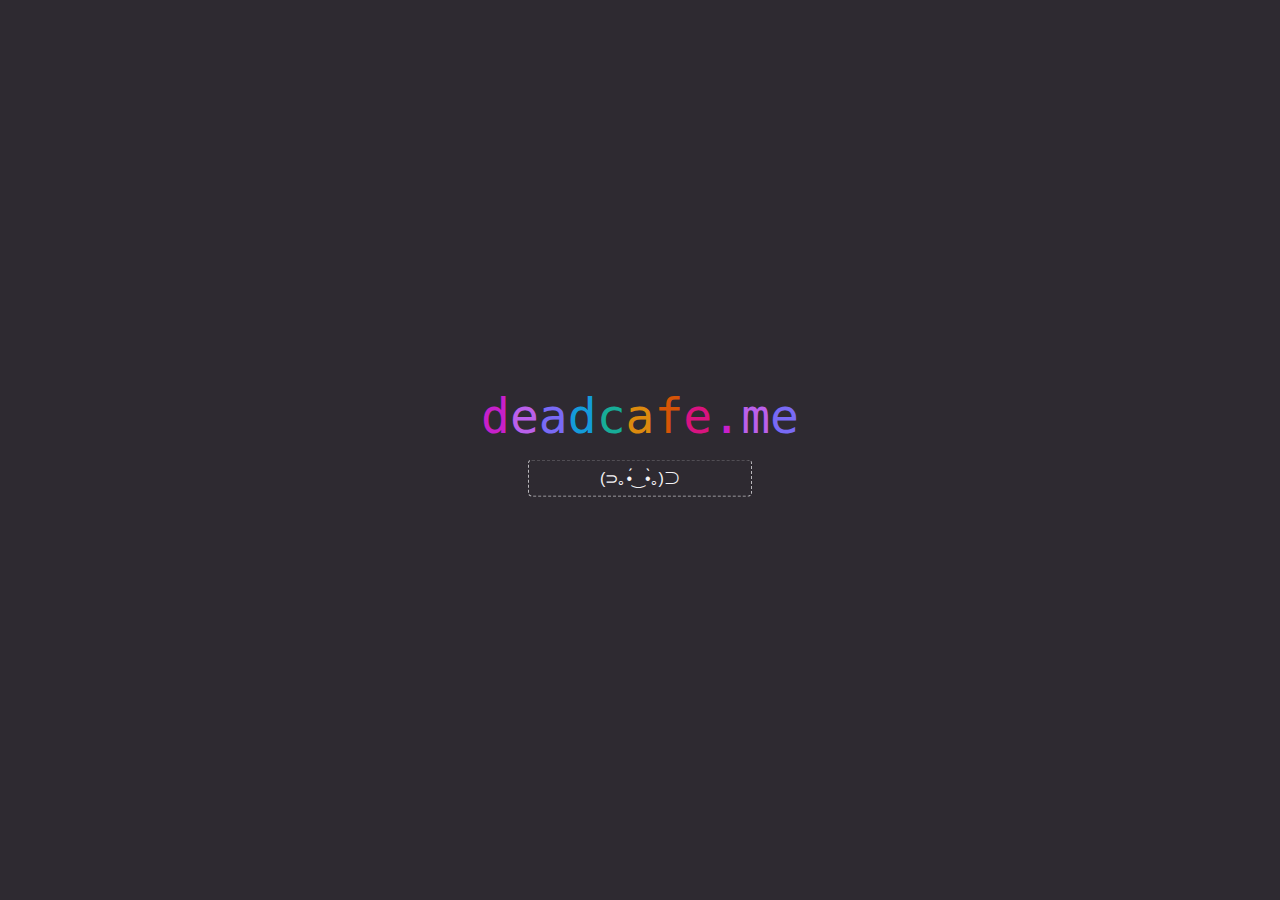
<file: index.html>
<!DOCTYPE html>
<html>
<head>
	<meta name="generator" content="Hugo 0.59.1" />
  <meta charset="UTF-8">
  <meta name="viewport" content="width=device-width, initial-scale=1.0">
  <title>deadcafe.me</title>
  <link rel="stylesheet" href="/css/deadcafe.css">
  <link rel="stylesheet" href="/css/entrance.css">
</head>
<body><div id="deadcafe-widget"><div class="deadcafe-letter">d</div><div class="deadcafe-letter">e</div><div class="deadcafe-letter">a</div><div class="deadcafe-letter">d</div><div class="deadcafe-letter">c</div><div class="deadcafe-letter">a</div><div class="deadcafe-letter">f</div><div class="deadcafe-letter">e</div><div class="deadcafe-letter">.</div><div class="deadcafe-letter">m</div><div class="deadcafe-letter">e</div><div id="deadcafe-description">(⊃｡•́_•̀｡)⊃</div>
  </div>

  <script src="js/deadcafe-widget.js"></script>
</body>
</html>
</file>
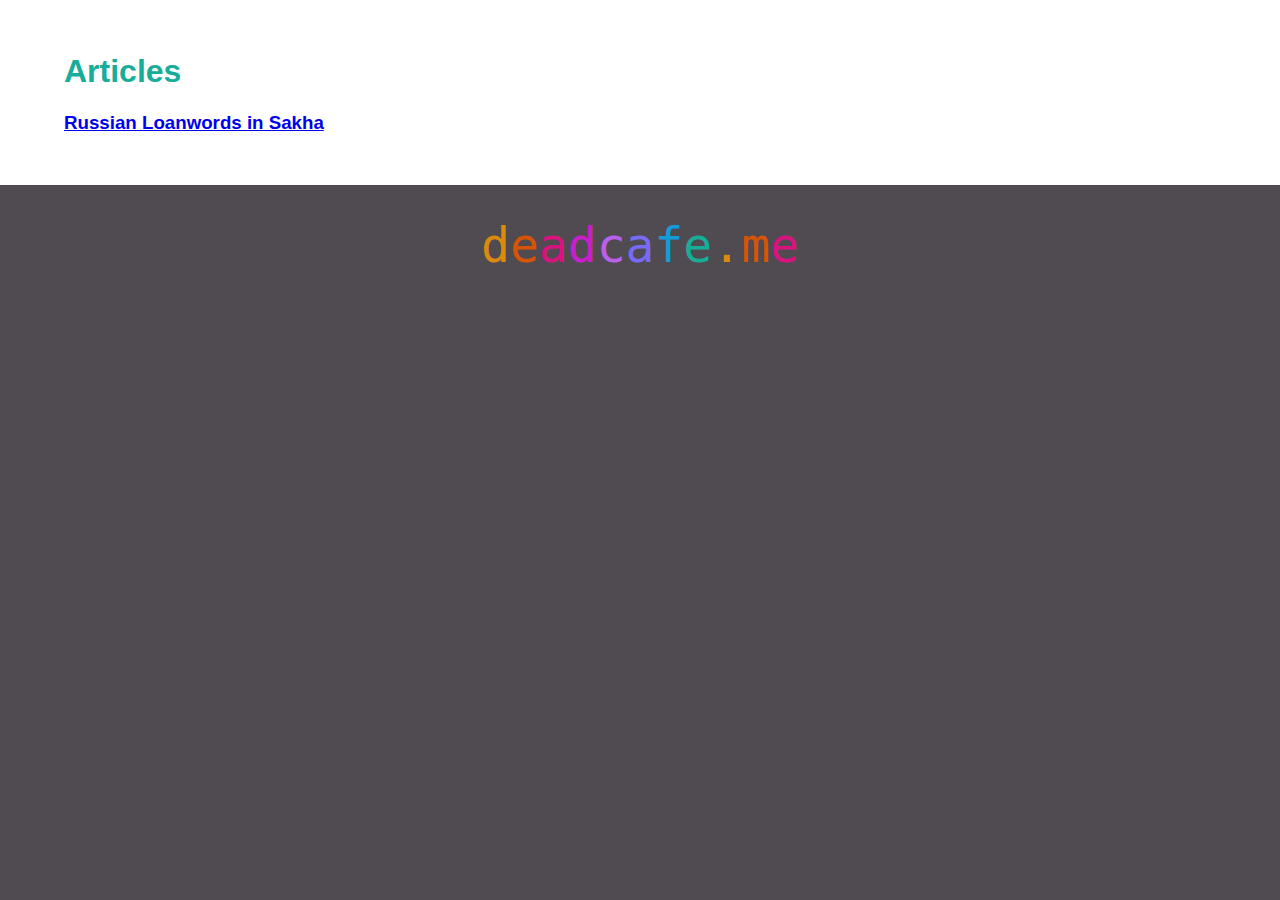
<file: articles/index.html>
<!DOCTYPE html>
<html lang="en">
<head>
  <meta charset="UTF-8">
  <meta name="viewport" content="width=device-width, initial-scale=1.0">
  <title>Articles</title>
  <link rel="stylesheet" href="/css/deadcafe.css">
  <link rel="stylesheet" href="/css/article.css">
  <link rel="stylesheet" href="/css/paginator.css">
</head>
<body>
  <div class="content">
    <h1>Articles</h1><h3><a href="/articles/russian-loanwords-in-sakha/">Russian Loanwords in Sakha</a></h3><div class="paginator"><div class="clear"></div>
    </div>
  </div>
  <div class="footer">
  

  <div id="deadcafe-widget"><div class="deadcafe-letter" id="deadcafe-letter-1">d</div><div class="deadcafe-letter" id="deadcafe-letter-2">e</div><div class="deadcafe-letter" id="deadcafe-letter-3">a</div><div class="deadcafe-letter" id="deadcafe-letter-4">d</div><div class="deadcafe-letter" id="deadcafe-letter-5">c</div><div class="deadcafe-letter" id="deadcafe-letter-6">a</div><div class="deadcafe-letter" id="deadcafe-letter-7">f</div><div class="deadcafe-letter" id="deadcafe-letter-8">e</div><div class="deadcafe-letter" id="deadcafe-letter-9">.</div><div class="deadcafe-letter" id="deadcafe-letter-10">m</div><div class="deadcafe-letter" id="deadcafe-letter-11">e</div></div>
</div>
<script src="/js/deadcafe-widget.js"></script>
</body>
</html>
</file>
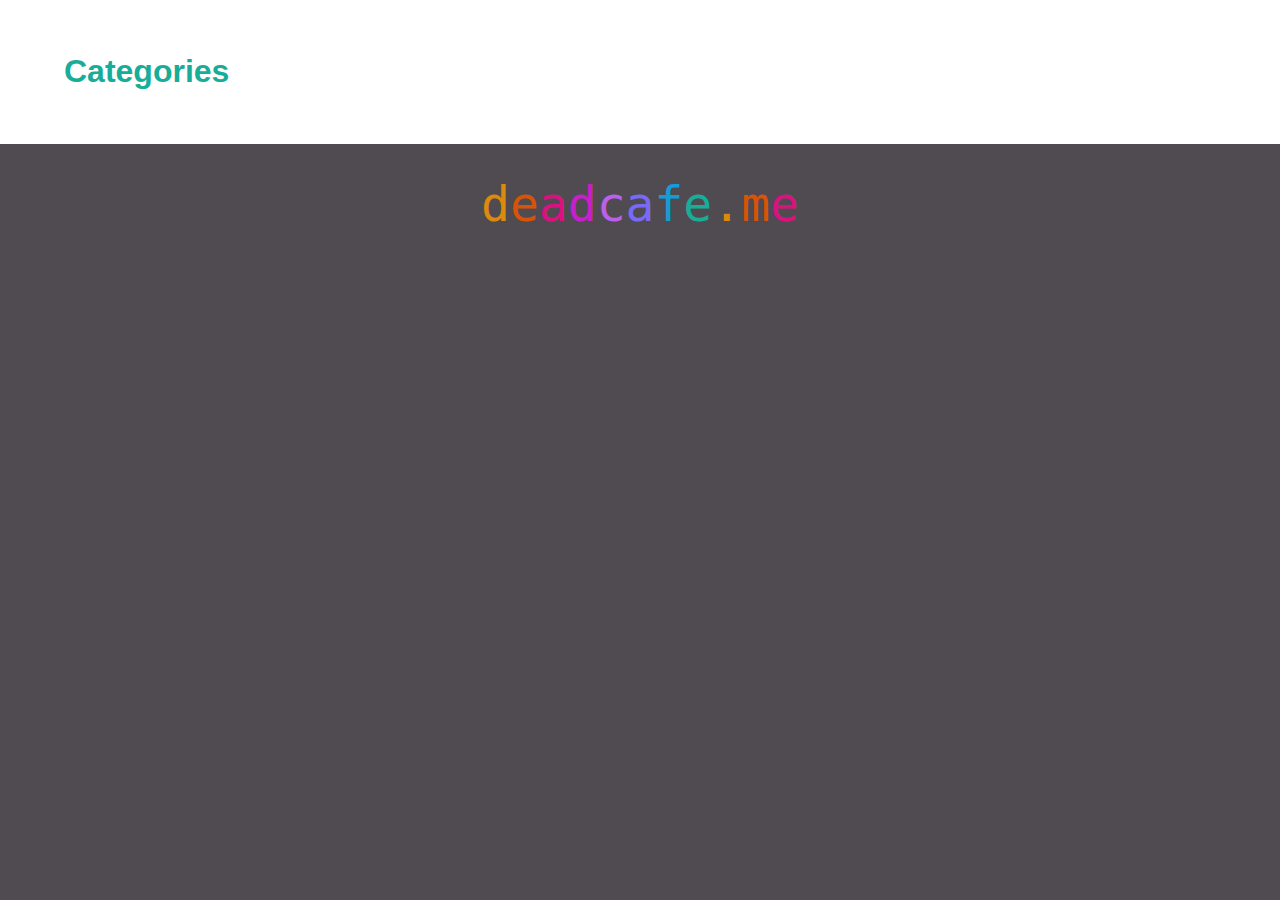
<file: categories/index.html>
<!DOCTYPE html>
<html lang="en">
<head>
  <meta charset="UTF-8">
  <meta name="viewport" content="width=device-width, initial-scale=1.0">
  <title>Categories</title>
  <link rel="stylesheet" href="/css/deadcafe.css">
  <link rel="stylesheet" href="/css/article.css">
  <link rel="stylesheet" href="/css/paginator.css">
</head>
<body>
  <div class="content">
    <h1>Categories</h1><div class="paginator"><div class="clear"></div>
    </div>
  </div>
  <div class="footer">
  

  <div id="deadcafe-widget"><div class="deadcafe-letter" id="deadcafe-letter-1">d</div><div class="deadcafe-letter" id="deadcafe-letter-2">e</div><div class="deadcafe-letter" id="deadcafe-letter-3">a</div><div class="deadcafe-letter" id="deadcafe-letter-4">d</div><div class="deadcafe-letter" id="deadcafe-letter-5">c</div><div class="deadcafe-letter" id="deadcafe-letter-6">a</div><div class="deadcafe-letter" id="deadcafe-letter-7">f</div><div class="deadcafe-letter" id="deadcafe-letter-8">e</div><div class="deadcafe-letter" id="deadcafe-letter-9">.</div><div class="deadcafe-letter" id="deadcafe-letter-10">m</div><div class="deadcafe-letter" id="deadcafe-letter-11">e</div></div>
</div>
<script src="/js/deadcafe-widget.js"></script>
</body>
</html>
</file>
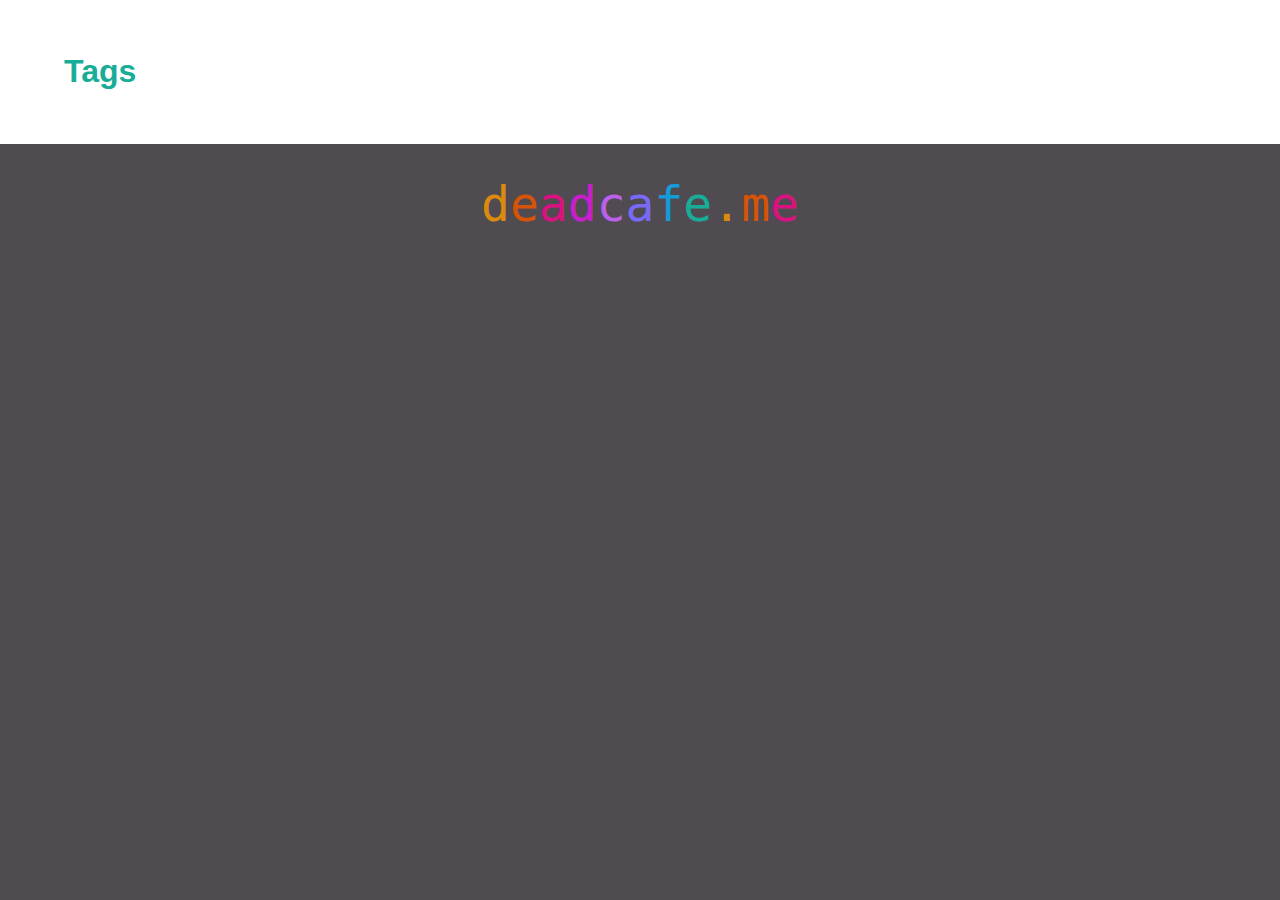
<file: tags/index.html>
<!DOCTYPE html>
<html lang="en">
<head>
  <meta charset="UTF-8">
  <meta name="viewport" content="width=device-width, initial-scale=1.0">
  <title>Tags</title>
  <link rel="stylesheet" href="/css/deadcafe.css">
  <link rel="stylesheet" href="/css/article.css">
  <link rel="stylesheet" href="/css/paginator.css">
</head>
<body>
  <div class="content">
    <h1>Tags</h1><div class="paginator"><div class="clear"></div>
    </div>
  </div>
  <div class="footer">
  

  <div id="deadcafe-widget"><div class="deadcafe-letter" id="deadcafe-letter-1">d</div><div class="deadcafe-letter" id="deadcafe-letter-2">e</div><div class="deadcafe-letter" id="deadcafe-letter-3">a</div><div class="deadcafe-letter" id="deadcafe-letter-4">d</div><div class="deadcafe-letter" id="deadcafe-letter-5">c</div><div class="deadcafe-letter" id="deadcafe-letter-6">a</div><div class="deadcafe-letter" id="deadcafe-letter-7">f</div><div class="deadcafe-letter" id="deadcafe-letter-8">e</div><div class="deadcafe-letter" id="deadcafe-letter-9">.</div><div class="deadcafe-letter" id="deadcafe-letter-10">m</div><div class="deadcafe-letter" id="deadcafe-letter-11">e</div></div>
</div>
<script src="/js/deadcafe-widget.js"></script>
</body>
</html>
</file>
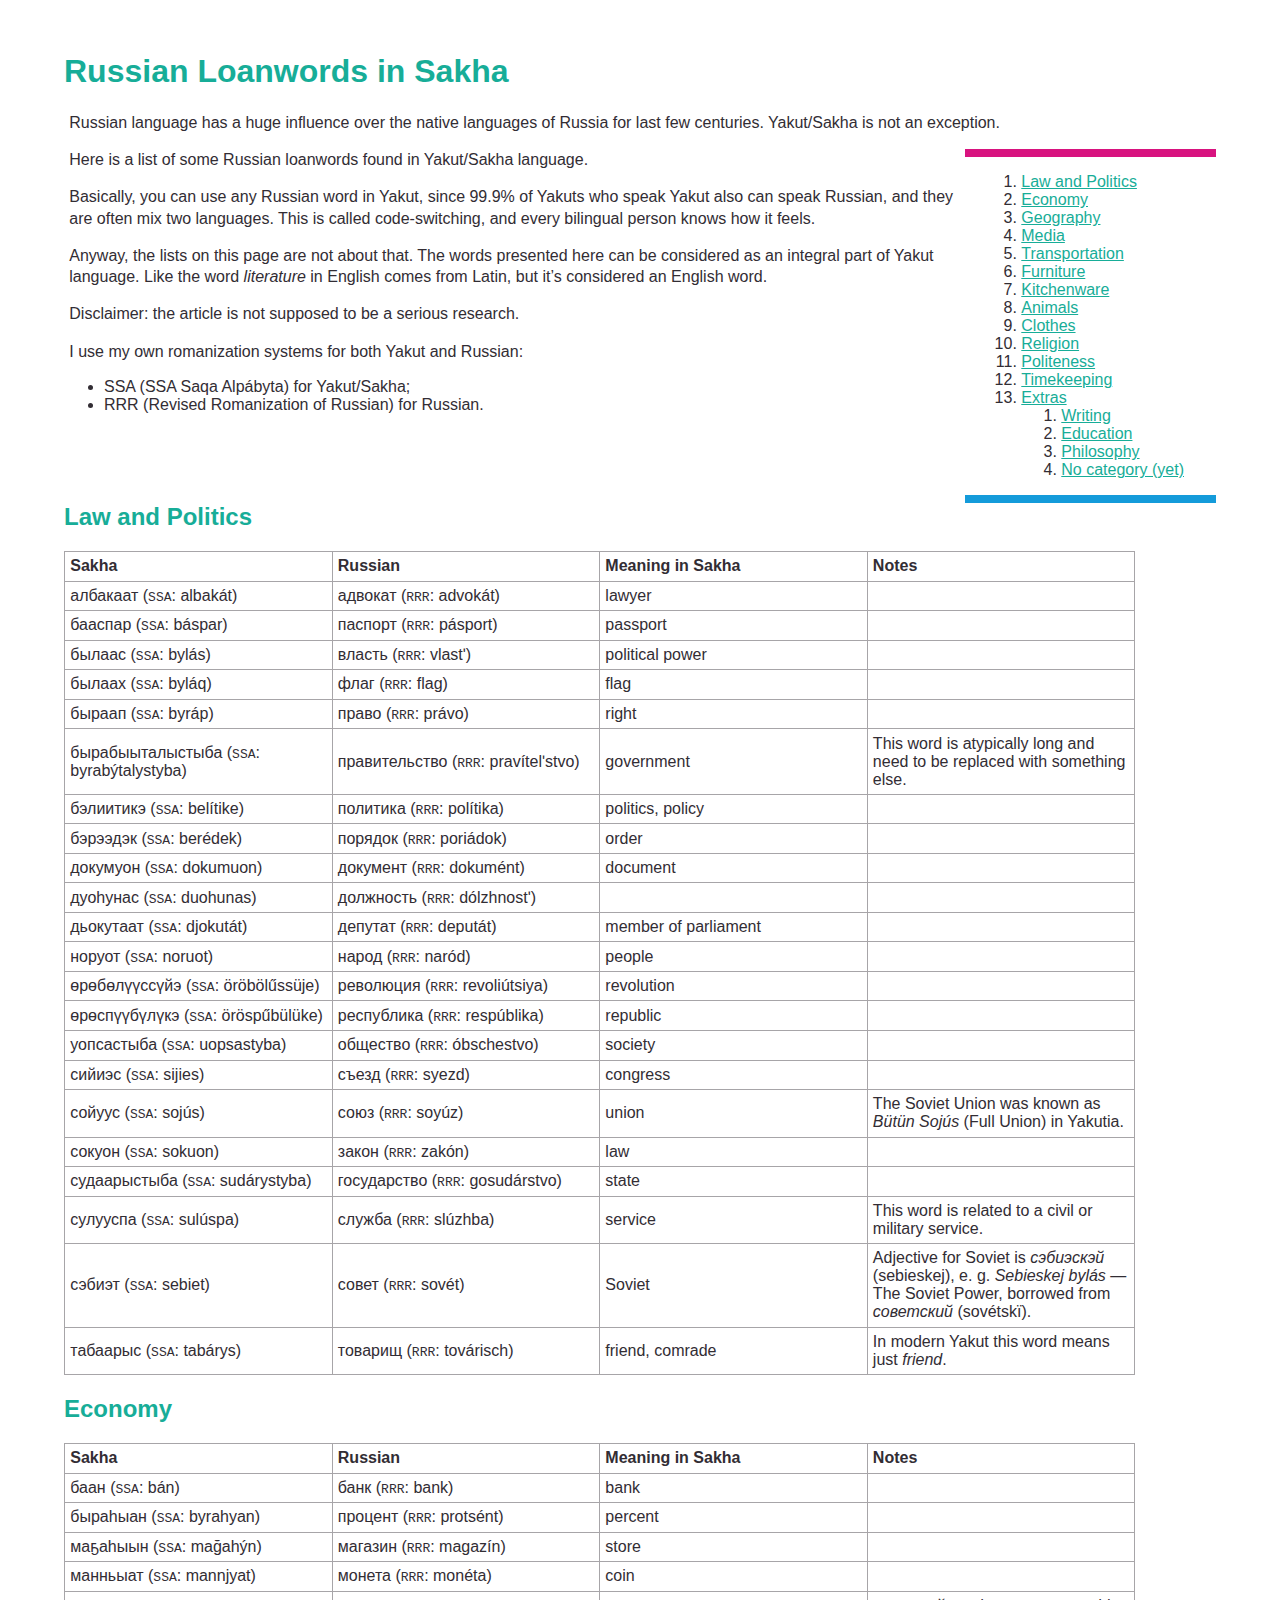
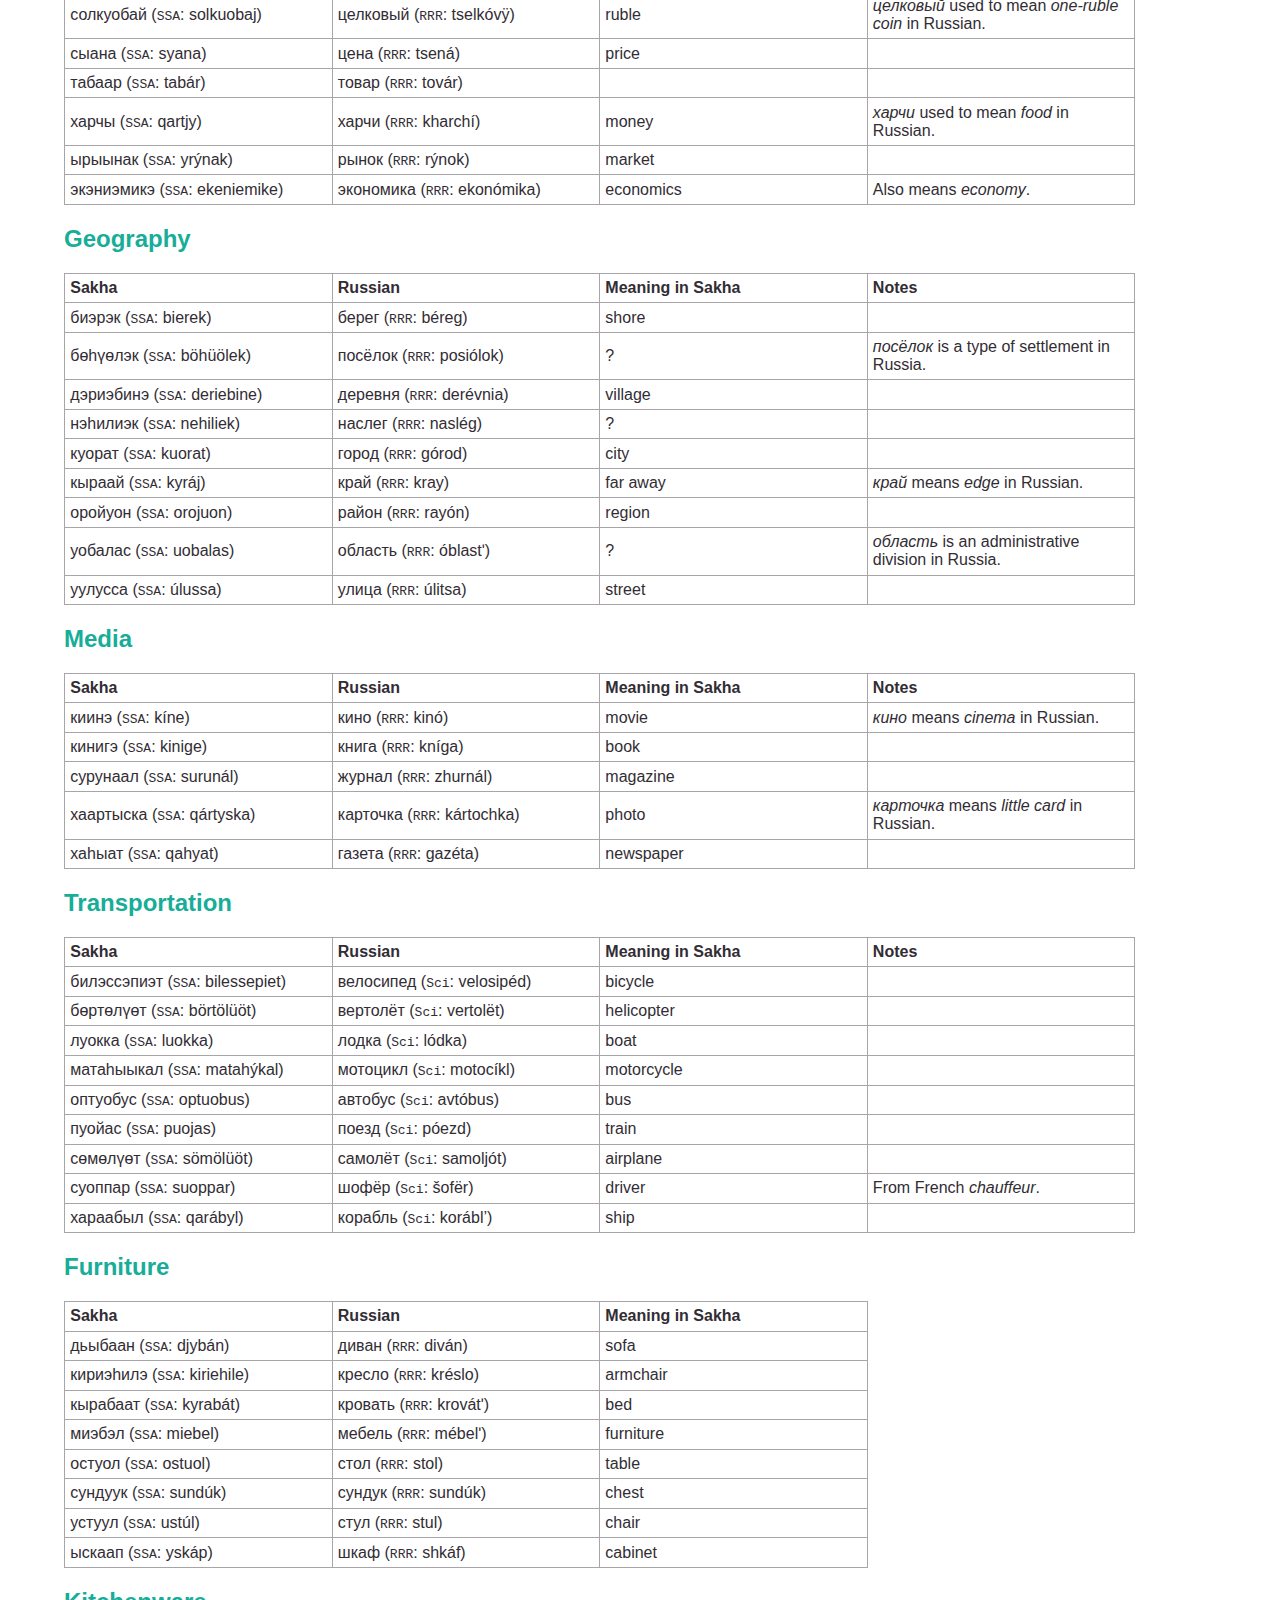
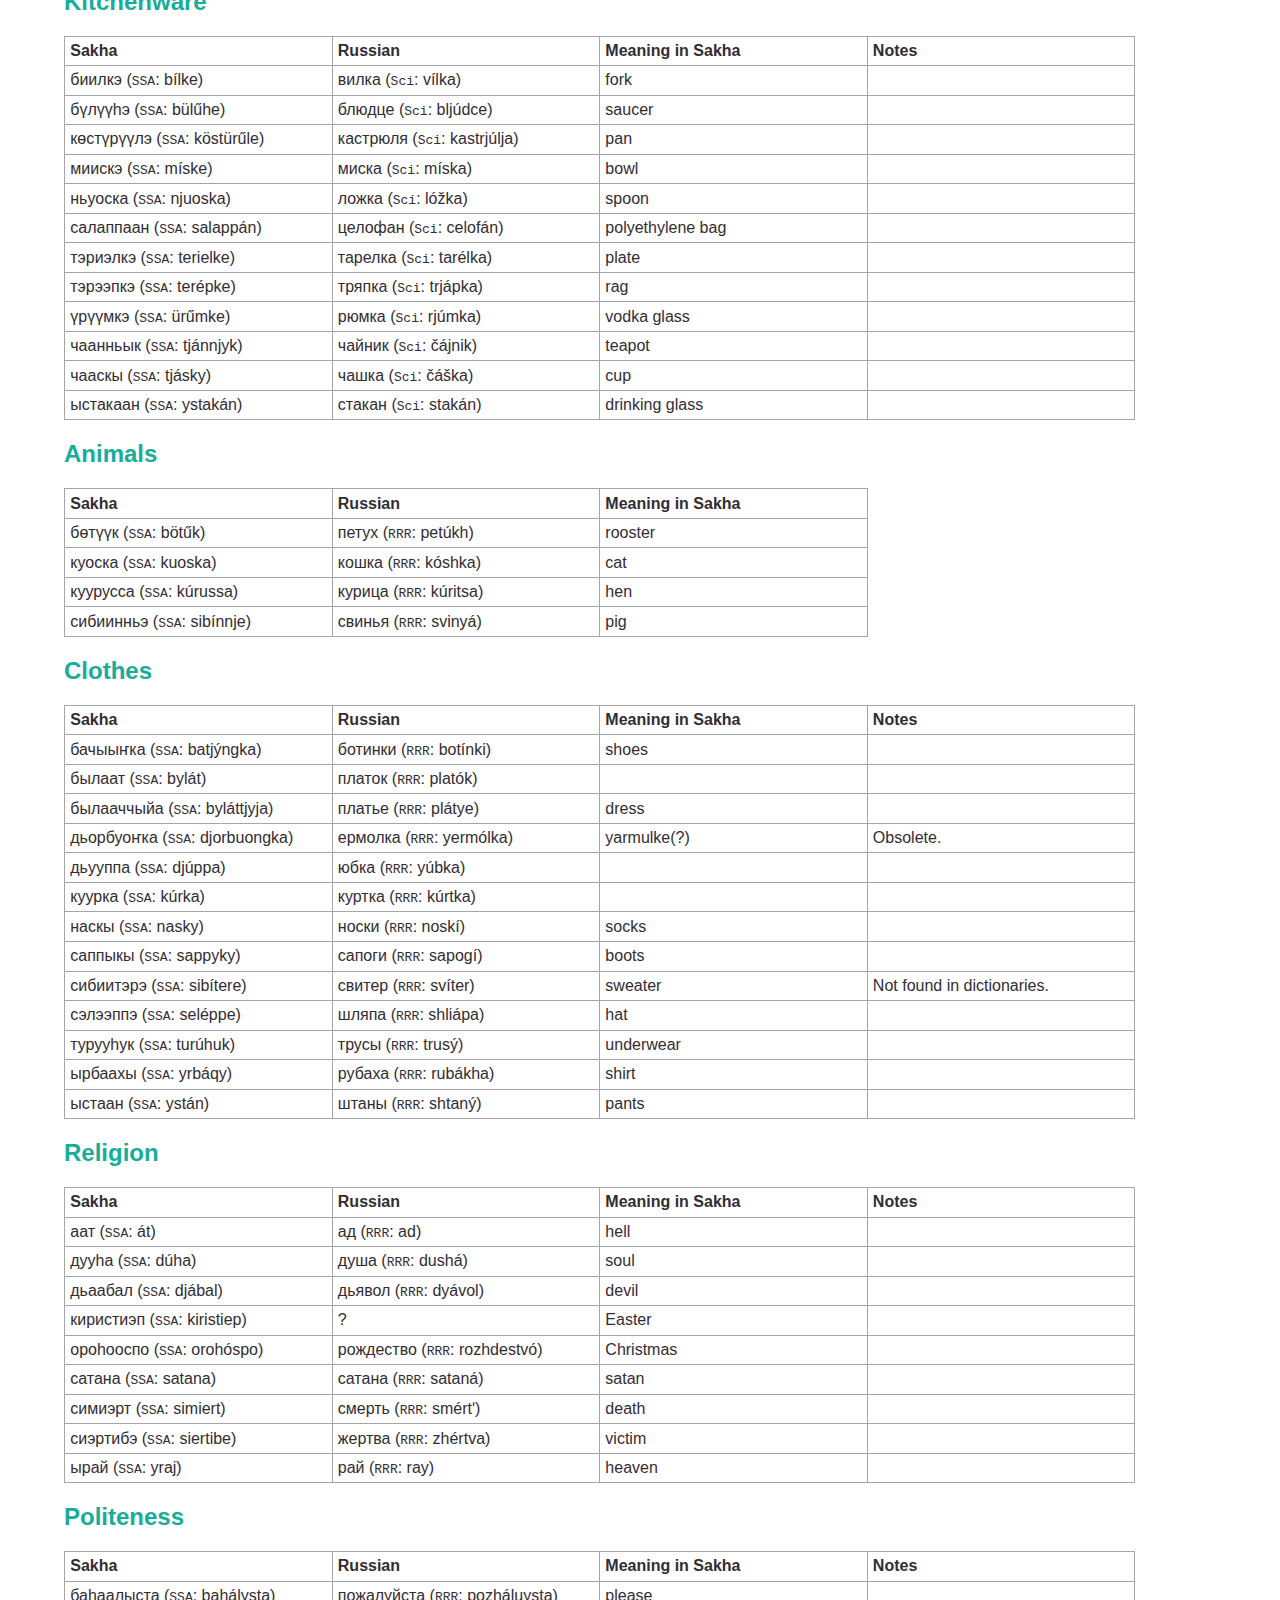
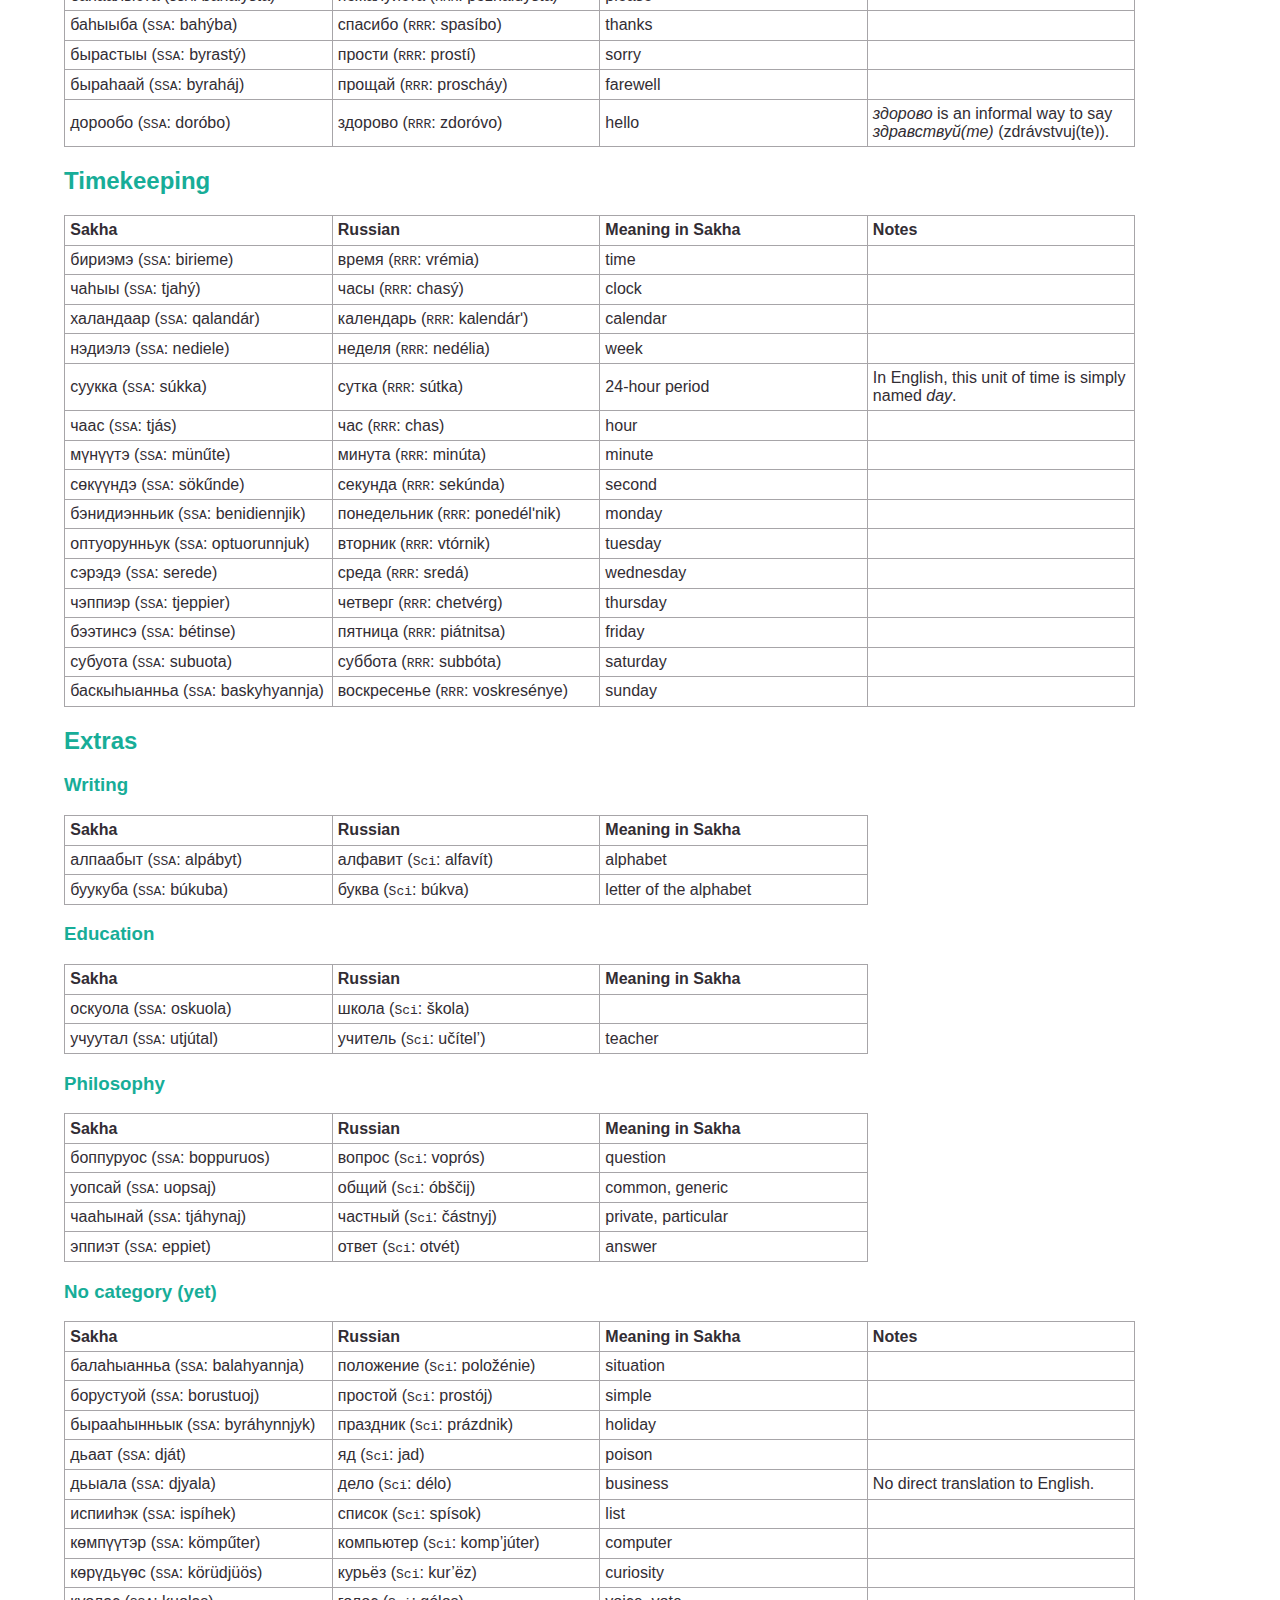
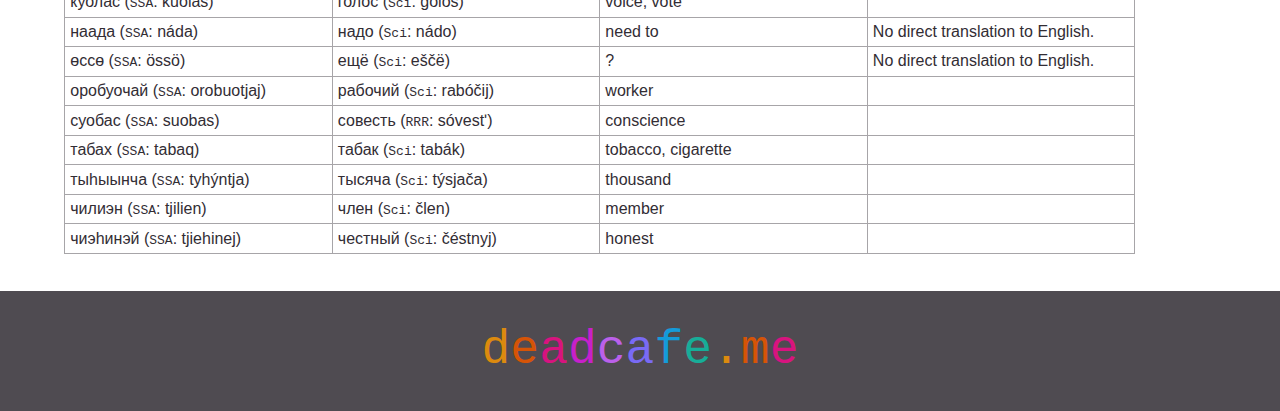
<file: articles/russian-loanwords-in-sakha/index.html>
<!DOCTYPE html>
<html lang="en">
<head>
    <meta charset="UTF-8">
    <meta name="viewport" content="width=device-width, initial-scale=1.0">
    <title>Russian Loanwords in Sakha</title>
    <link rel="stylesheet" href="/css/deadcafe.css">
    <link rel="stylesheet" href="/css/article.css">
</head>
<body>
    <div class="content">
        <h1>Russian Loanwords in Sakha</h1><p>Russian language has a huge influence over the native languages of Russia for last few centuries. Yakut/Sakha is not an exception.</p><nav id="TableOfContents">
<ul>
<li>
<ul>
<li><a href="#politics">Law and Politics</a></li>
<li><a href="#economy">Economy</a></li>
<li><a href="#geography">Geography</a></li>
<li><a href="#media">Media</a></li>
<li><a href="#transport">Transportation</a></li>
<li><a href="#furniture">Furniture</a></li>
<li><a href="#kitchen">Kitchenware</a></li>
<li><a href="#animals">Animals</a></li>
<li><a href="#clothes">Clothes</a></li>
<li><a href="#religion">Religion</a></li>
<li><a href="#politeness">Politeness</a></li>
<li><a href="#time">Timekeeping</a></li>
<li><a href="#extras">Extras</a>
<ul>
<li><a href="#writing">Writing</a></li>
<li><a href="#education">Education</a></li>
<li><a href="#philosophy">Philosophy</a></li>
<li><a href="#no-category">No category (yet)</a></li>
</ul></li>
</ul></li>
</ul>
</nav>

<p>Here is a list of some Russian loanwords found in Yakut/Sakha language.</p>

<p>Basically, you can use any Russian word in Yakut, since 99.9% of Yakuts who
speak Yakut also can speak Russian, and they are often mix two languages.
This is called code-switching, and every bilingual person knows how it feels.</p>

<p>Anyway, the lists on this page are not about that. The words presented here
can be considered as an integral part of Yakut language. Like the word
<em>literature</em> in English comes from Latin, but it&rsquo;s considered an English word.</p>

<p>Disclaimer: the article is not supposed to be a serious research.</p>

<p>I use my own romanization systems for both Yakut and Russian:</p>

<ul>
<li>SSA (SSA Saqa Alpábyta) for Yakut/Sakha;</li>
<li>RRR (Revised Romanization of Russian) for Russian.</li>
</ul>

<h2 id="politics">Law and Politics</h2>

<table>
<thead>
<tr>
<th align="left">Sakha</th>
<th align="left">Russian</th>
<th align="left">Meaning in Sakha</th>
<th align="left">Notes</th>
</tr>
</thead>

<tbody>
<tr>
<td align="left">албакаат (<code>SSA</code>: albakát)</td>
<td align="left">адвокат (<code>RRR</code>: advokát)</td>
<td align="left">lawyer</td>
<td align="left"></td>
</tr>

<tr>
<td align="left">бааспар (<code>SSA</code>: báspar)</td>
<td align="left">паспорт (<code>RRR</code>: pásport)</td>
<td align="left">passport</td>
<td align="left"></td>
</tr>

<tr>
<td align="left">былаас (<code>SSA</code>: bylás)</td>
<td align="left">власть (<code>RRR</code>: vlastʹ)</td>
<td align="left">political power</td>
<td align="left"></td>
</tr>

<tr>
<td align="left">былаах (<code>SSA</code>: byláq)</td>
<td align="left">флаг (<code>RRR</code>: flag)</td>
<td align="left">flag</td>
<td align="left"></td>
</tr>

<tr>
<td align="left">быраап (<code>SSA</code>: byráp)</td>
<td align="left">право (<code>RRR</code>: právo)</td>
<td align="left">right</td>
<td align="left"></td>
</tr>

<tr>
<td align="left">бырабыыталыстыба (<code>SSA</code>: byrabýtalystyba)</td>
<td align="left">правительство (<code>RRR</code>: pravítelʹstvo)</td>
<td align="left">government</td>
<td align="left">This word is atypically long and need to be replaced with something else.</td>
</tr>

<tr>
<td align="left">бэлиитикэ (<code>SSA</code>: belítike)</td>
<td align="left">политика (<code>RRR</code>: polítika)</td>
<td align="left">politics, policy</td>
<td align="left"></td>
</tr>

<tr>
<td align="left">бэрээдэк (<code>SSA</code>: berédek)</td>
<td align="left">порядок (<code>RRR</code>: poriádok)</td>
<td align="left">order</td>
<td align="left"></td>
</tr>

<tr>
<td align="left">докумуон (<code>SSA</code>: dokumuon)</td>
<td align="left">документ (<code>RRR</code>: dokumént)</td>
<td align="left">document</td>
<td align="left"></td>
</tr>

<tr>
<td align="left">дуоһунас (<code>SSA</code>: duohunas)</td>
<td align="left">должность (<code>RRR</code>: dólzhnostʹ)</td>
<td align="left"></td>
<td align="left"></td>
</tr>

<tr>
<td align="left">дьокутаат (<code>SSA</code>: djokutát)</td>
<td align="left">депутат (<code>RRR</code>: deputát)</td>
<td align="left">member of parliament</td>
<td align="left"></td>
</tr>

<tr>
<td align="left">норуот (<code>SSA</code>: noruot)</td>
<td align="left">народ (<code>RRR</code>: naród)</td>
<td align="left">people</td>
<td align="left"></td>
</tr>

<tr>
<td align="left">өрөбөлүүссүйэ (<code>SSA</code>: öröbölűssüje)</td>
<td align="left">революция (<code>RRR</code>: revoliútsiya)</td>
<td align="left">revolution</td>
<td align="left"></td>
</tr>

<tr>
<td align="left">өрөспүүбүлүкэ (<code>SSA</code>: öröspűbülüke)</td>
<td align="left">республика (<code>RRR</code>: respúblika)</td>
<td align="left">republic</td>
<td align="left"></td>
</tr>

<tr>
<td align="left">уопсастыба (<code>SSA</code>: uopsastyba)</td>
<td align="left">общество (<code>RRR</code>: óbschestvo)</td>
<td align="left">society</td>
<td align="left"></td>
</tr>

<tr>
<td align="left">сийиэс (<code>SSA</code>: sijies)</td>
<td align="left">съезд (<code>RRR</code>: syezd)</td>
<td align="left">congress</td>
<td align="left"></td>
</tr>

<tr>
<td align="left">сойуус (<code>SSA</code>: sojús)</td>
<td align="left">союз (<code>RRR</code>: soyúz)</td>
<td align="left">union</td>
<td align="left">The Soviet Union was known as <em>Bütün Sojús</em> (Full Union) in Yakutia.</td>
</tr>

<tr>
<td align="left">сокуон (<code>SSA</code>: sokuon)</td>
<td align="left">закон (<code>RRR</code>: zakón)</td>
<td align="left">law</td>
<td align="left"></td>
</tr>

<tr>
<td align="left">судаарыстыба (<code>SSA</code>: sudárystyba)</td>
<td align="left">государство (<code>RRR</code>: gosudárstvo)</td>
<td align="left">state</td>
<td align="left"></td>
</tr>

<tr>
<td align="left">сулууспа (<code>SSA</code>: sulúspa)</td>
<td align="left">служба (<code>RRR</code>: slúzhba)</td>
<td align="left">service</td>
<td align="left">This word is related to a civil or military service.</td>
</tr>

<tr>
<td align="left">сэбиэт (<code>SSA</code>: sebiet)</td>
<td align="left">совет (<code>RRR</code>: sovét)</td>
<td align="left">Soviet</td>
<td align="left">Adjective for Soviet is <em>сэбиэскэй</em> (sebieskej), e. g. <em>Sebieskej bylás</em> — The Soviet Power, borrowed from <em>советский</em> (sovétskï).</td>
</tr>

<tr>
<td align="left">табаарыс (<code>SSA</code>: tabárys)</td>
<td align="left">товарищ (<code>RRR</code>: továrisch)</td>
<td align="left">friend, comrade</td>
<td align="left">In modern Yakut this word means just <em>friend</em>.</td>
</tr>
</tbody>
</table>

<h2 id="economy">Economy</h2>

<table>
<thead>
<tr>
<th align="left">Sakha</th>
<th align="left">Russian</th>
<th align="left">Meaning in Sakha</th>
<th align="left">Notes</th>
</tr>
</thead>

<tbody>
<tr>
<td align="left">баан (<code>SSA</code>: bán)</td>
<td align="left">банк (<code>RRR</code>: bank)</td>
<td align="left">bank</td>
<td align="left"></td>
</tr>

<tr>
<td align="left">быраһыан (<code>SSA</code>: byrahyan)</td>
<td align="left">процент (<code>RRR</code>: protsént)</td>
<td align="left">percent</td>
<td align="left"></td>
</tr>

<tr>
<td align="left">маҕаһыын (<code>SSA</code>: mağahýn)</td>
<td align="left">магазин (<code>RRR</code>: magazín)</td>
<td align="left">store</td>
<td align="left"></td>
</tr>

<tr>
<td align="left">манньыат (<code>SSA</code>: mannjyat)</td>
<td align="left">монета (<code>RRR</code>: monéta)</td>
<td align="left">coin</td>
<td align="left"></td>
</tr>

<tr>
<td align="left">солкуобай (<code>SSA</code>: solkuobaj)</td>
<td align="left">целковый (<code>RRR</code>: tselkóvÿ)</td>
<td align="left">ruble</td>
<td align="left"><em>целковый</em> used to mean <em>one-ruble coin</em> in Russian.</td>
</tr>

<tr>
<td align="left">сыана (<code>SSA</code>: syana)</td>
<td align="left">цена (<code>RRR</code>: tsená)</td>
<td align="left">price</td>
<td align="left"></td>
</tr>

<tr>
<td align="left">табаар (<code>SSA</code>: tabár)</td>
<td align="left">товар (<code>RRR</code>: továr)</td>
<td align="left"></td>
<td align="left"></td>
</tr>

<tr>
<td align="left">харчы (<code>SSA</code>: qartjy)</td>
<td align="left">харчи (<code>RRR</code>: kharchí)</td>
<td align="left">money</td>
<td align="left"><em>харчи</em> used to mean <em>food</em> in Russian.</td>
</tr>

<tr>
<td align="left">ырыынак (<code>SSA</code>: yrýnak)</td>
<td align="left">рынок (<code>RRR</code>: rýnok)</td>
<td align="left">market</td>
<td align="left"></td>
</tr>

<tr>
<td align="left">экэниэмикэ (<code>SSA</code>: ekeniemike)</td>
<td align="left">экономика (<code>RRR</code>: ekonómika)</td>
<td align="left">economics</td>
<td align="left">Also means <em>economy</em>.</td>
</tr>
</tbody>
</table>

<h2 id="geography">Geography</h2>

<table>
<thead>
<tr>
<th align="left">Sakha</th>
<th align="left">Russian</th>
<th align="left">Meaning in Sakha</th>
<th align="left">Notes</th>
</tr>
</thead>

<tbody>
<tr>
<td align="left">биэрэк (<code>SSA</code>: bierek)</td>
<td align="left">берег (<code>RRR</code>: béreg)</td>
<td align="left">shore</td>
<td align="left"></td>
</tr>

<tr>
<td align="left">бөһүөлэк (<code>SSA</code>: böhüölek)</td>
<td align="left">посёлок (<code>RRR</code>: posiólok)</td>
<td align="left">?</td>
<td align="left"><em>посёлок</em> is a type of settlement in Russia.</td>
</tr>

<tr>
<td align="left">дэриэбинэ (<code>SSA</code>: deriebine)</td>
<td align="left">деревня (<code>RRR</code>: derévnia)</td>
<td align="left">village</td>
<td align="left"></td>
</tr>

<tr>
<td align="left">нэһилиэк (<code>SSA</code>: nehiliek)</td>
<td align="left">наслег (<code>RRR</code>: naslég)</td>
<td align="left">?</td>
<td align="left"></td>
</tr>

<tr>
<td align="left">куорат (<code>SSA</code>: kuorat)</td>
<td align="left">город (<code>RRR</code>: górod)</td>
<td align="left">city</td>
<td align="left"></td>
</tr>

<tr>
<td align="left">кыраай (<code>SSA</code>: kyráj)</td>
<td align="left">край (<code>RRR</code>: kray)</td>
<td align="left">far away</td>
<td align="left"><em>край</em> means <em>edge</em> in Russian.</td>
</tr>

<tr>
<td align="left">оройуон (<code>SSA</code>: orojuon)</td>
<td align="left">район (<code>RRR</code>: rayón)</td>
<td align="left">region</td>
<td align="left"></td>
</tr>

<tr>
<td align="left">уобалас (<code>SSA</code>: uobalas)</td>
<td align="left">область (<code>RRR</code>: óblastʹ)</td>
<td align="left">?</td>
<td align="left"><em>область</em> is an administrative division in Russia.</td>
</tr>

<tr>
<td align="left">уулусса (<code>SSA</code>: úlussa)</td>
<td align="left">улица (<code>RRR</code>: úlitsa)</td>
<td align="left">street</td>
<td align="left"></td>
</tr>
</tbody>
</table>

<h2 id="media">Media</h2>

<table>
<thead>
<tr>
<th align="left">Sakha</th>
<th align="left">Russian</th>
<th align="left">Meaning in Sakha</th>
<th align="left">Notes</th>
</tr>
</thead>

<tbody>
<tr>
<td align="left">киинэ (<code>SSA</code>: kíne)</td>
<td align="left">кино (<code>RRR</code>: kinó)</td>
<td align="left">movie</td>
<td align="left"><em>кино</em> means <em>cinema</em> in Russian.</td>
</tr>

<tr>
<td align="left">кинигэ (<code>SSA</code>: kinige)</td>
<td align="left">книга (<code>RRR</code>: kníga)</td>
<td align="left">book</td>
<td align="left"></td>
</tr>

<tr>
<td align="left">сурунаал (<code>SSA</code>: surunál)</td>
<td align="left">журнал (<code>RRR</code>: zhurnál)</td>
<td align="left">magazine</td>
<td align="left"></td>
</tr>

<tr>
<td align="left">хаартыска (<code>SSA</code>: qártyska)</td>
<td align="left">карточка (<code>RRR</code>: kártochka)</td>
<td align="left">photo</td>
<td align="left"><em>карточка</em> means <em>little card</em> in Russian.</td>
</tr>

<tr>
<td align="left">хаһыат (<code>SSA</code>: qahyat)</td>
<td align="left">газета (<code>RRR</code>: gazéta)</td>
<td align="left">newspaper</td>
<td align="left"></td>
</tr>
</tbody>
</table>

<h2 id="transport">Transportation</h2>

<table>
<thead>
<tr>
<th align="left">Sakha</th>
<th align="left">Russian</th>
<th align="left">Meaning in Sakha</th>
<th align="left">Notes</th>
</tr>
</thead>

<tbody>
<tr>
<td align="left">билэссэпиэт (<code>SSA</code>: bilessepiet)</td>
<td align="left">велосипед (<code>Sci</code>: velosipéd)</td>
<td align="left">bicycle</td>
<td align="left"></td>
</tr>

<tr>
<td align="left">бөртөлүөт (<code>SSA</code>: börtölüöt)</td>
<td align="left">вертолёт (<code>Sci</code>: vertolët)</td>
<td align="left">helicopter</td>
<td align="left"></td>
</tr>

<tr>
<td align="left">луокка (<code>SSA</code>: luokka)</td>
<td align="left">лодка (<code>Sci</code>: lódka)</td>
<td align="left">boat</td>
<td align="left"></td>
</tr>

<tr>
<td align="left">матаһыыкал (<code>SSA</code>: matahýkal)</td>
<td align="left">мотоцикл (<code>Sci</code>: motocíkl)</td>
<td align="left">motorcycle</td>
<td align="left"></td>
</tr>

<tr>
<td align="left">оптуобус (<code>SSA</code>: optuobus)</td>
<td align="left">автобус (<code>Sci</code>: avtóbus)</td>
<td align="left">bus</td>
<td align="left"></td>
</tr>

<tr>
<td align="left">пуойас (<code>SSA</code>: puojas)</td>
<td align="left">поезд (<code>Sci</code>: póezd)</td>
<td align="left">train</td>
<td align="left"></td>
</tr>

<tr>
<td align="left">сөмөлүөт (<code>SSA</code>: sömölüöt)</td>
<td align="left">самолёт (<code>Sci</code>: samoljót)</td>
<td align="left">airplane</td>
<td align="left"></td>
</tr>

<tr>
<td align="left">суоппар (<code>SSA</code>: suoppar)</td>
<td align="left">шофёр (<code>Sci</code>: šofër)</td>
<td align="left">driver</td>
<td align="left">From French <em>chauffeur</em>.</td>
</tr>

<tr>
<td align="left">хараабыл (<code>SSA</code>: qarábyl)</td>
<td align="left">корабль (<code>Sci</code>: korábl&rsquo;)</td>
<td align="left">ship</td>
<td align="left"></td>
</tr>
</tbody>
</table>

<h2 id="furniture">Furniture</h2>

<table>
<thead>
<tr>
<th align="left">Sakha</th>
<th align="left">Russian</th>
<th align="left">Meaning in Sakha</th>
</tr>
</thead>

<tbody>
<tr>
<td align="left">дьыбаан (<code>SSA</code>: djybán)</td>
<td align="left">диван (<code>RRR</code>: diván)</td>
<td align="left">sofa</td>
</tr>

<tr>
<td align="left">кириэһилэ (<code>SSA</code>: kiriehile)</td>
<td align="left">кресло (<code>RRR</code>: kréslo)</td>
<td align="left">armchair</td>
</tr>

<tr>
<td align="left">кырабаат (<code>SSA</code>: kyrabát)</td>
<td align="left">кровать (<code>RRR</code>: krovátʹ)</td>
<td align="left">bed</td>
</tr>

<tr>
<td align="left">миэбэл (<code>SSA</code>: miebel)</td>
<td align="left">мебель (<code>RRR</code>: mébelʹ)</td>
<td align="left">furniture</td>
</tr>

<tr>
<td align="left">остуол (<code>SSA</code>: ostuol)</td>
<td align="left">стол (<code>RRR</code>: stol)</td>
<td align="left">table</td>
</tr>

<tr>
<td align="left">сундуук (<code>SSA</code>: sundúk)</td>
<td align="left">сундук (<code>RRR</code>: sundúk)</td>
<td align="left">chest</td>
</tr>

<tr>
<td align="left">устуул (<code>SSA</code>: ustúl)</td>
<td align="left">стул (<code>RRR</code>: stul)</td>
<td align="left">chair</td>
</tr>

<tr>
<td align="left">ыскаап (<code>SSA</code>: yskáp)</td>
<td align="left">шкаф (<code>RRR</code>: shkáf)</td>
<td align="left">cabinet</td>
</tr>
</tbody>
</table>

<h2 id="kitchen">Kitchenware</h2>

<table>
<thead>
<tr>
<th align="left">Sakha</th>
<th align="left">Russian</th>
<th align="left">Meaning in Sakha</th>
<th align="left">Notes</th>
</tr>
</thead>

<tbody>
<tr>
<td align="left">биилкэ (<code>SSA</code>: bílke)</td>
<td align="left">вилка (<code>Sci</code>: vílka)</td>
<td align="left">fork</td>
<td align="left"></td>
</tr>

<tr>
<td align="left">бүлүүһэ (<code>SSA</code>: bülűhe)</td>
<td align="left">блюдце (<code>Sci</code>: bljúdce)</td>
<td align="left">saucer</td>
<td align="left"></td>
</tr>

<tr>
<td align="left">көстүрүүлэ (<code>SSA</code>: köstürűle)</td>
<td align="left">кастрюля (<code>Sci</code>: kastrjúlja)</td>
<td align="left">pan</td>
<td align="left"></td>
</tr>

<tr>
<td align="left">миискэ (<code>SSA</code>: míske)</td>
<td align="left">миска (<code>Sci</code>: míska)</td>
<td align="left">bowl</td>
<td align="left"></td>
</tr>

<tr>
<td align="left">ньуоска (<code>SSA</code>: njuoska)</td>
<td align="left">ложка (<code>Sci</code>: lóžka)</td>
<td align="left">spoon</td>
<td align="left"></td>
</tr>

<tr>
<td align="left">салаппаан (<code>SSA</code>: salappán)</td>
<td align="left">целофан (<code>Sci</code>: celofán)</td>
<td align="left">polyethylene bag</td>
<td align="left"></td>
</tr>

<tr>
<td align="left">тэриэлкэ (<code>SSA</code>: terielke)</td>
<td align="left">тарелка (<code>Sci</code>: tarélka)</td>
<td align="left">plate</td>
<td align="left"></td>
</tr>

<tr>
<td align="left">тэрээпкэ (<code>SSA</code>: terépke)</td>
<td align="left">тряпка (<code>Sci</code>: trjápka)</td>
<td align="left">rag</td>
<td align="left"></td>
</tr>

<tr>
<td align="left">үрүүмкэ (<code>SSA</code>: ürűmke)</td>
<td align="left">рюмка (<code>Sci</code>: rjúmka)</td>
<td align="left">vodka glass</td>
<td align="left"></td>
</tr>

<tr>
<td align="left">чаанньык (<code>SSA</code>: tjánnjyk)</td>
<td align="left">чайник (<code>Sci</code>: čájnik)</td>
<td align="left">teapot</td>
<td align="left"></td>
</tr>

<tr>
<td align="left">чааскы (<code>SSA</code>: tjásky)</td>
<td align="left">чашка (<code>Sci</code>: čáška)</td>
<td align="left">cup</td>
<td align="left"></td>
</tr>

<tr>
<td align="left">ыстакаан (<code>SSA</code>: ystakán)</td>
<td align="left">стакан (<code>Sci</code>: stakán)</td>
<td align="left">drinking glass</td>
<td align="left"></td>
</tr>
</tbody>
</table>

<h2 id="animals">Animals</h2>

<table>
<thead>
<tr>
<th align="left">Sakha</th>
<th align="left">Russian</th>
<th align="left">Meaning in Sakha</th>
</tr>
</thead>

<tbody>
<tr>
<td align="left">бөтүүк (<code>SSA</code>: bötűk)</td>
<td align="left">петух (<code>RRR</code>: petúkh)</td>
<td align="left">rooster</td>
</tr>

<tr>
<td align="left">куоска (<code>SSA</code>: kuoska)</td>
<td align="left">кошка (<code>RRR</code>: kóshka)</td>
<td align="left">cat</td>
</tr>

<tr>
<td align="left">куурусса (<code>SSA</code>: kúrussa)</td>
<td align="left">курица (<code>RRR</code>: kúritsa)</td>
<td align="left">hen</td>
</tr>

<tr>
<td align="left">сибиинньэ (<code>SSA</code>: sibínnje)</td>
<td align="left">свинья (<code>RRR</code>: svinyá)</td>
<td align="left">pig</td>
</tr>
</tbody>
</table>

<h2 id="clothes">Clothes</h2>

<table>
<thead>
<tr>
<th align="left">Sakha</th>
<th align="left">Russian</th>
<th align="left">Meaning in Sakha</th>
<th align="left">Notes</th>
</tr>
</thead>

<tbody>
<tr>
<td align="left">бачыыҥка (<code>SSA</code>: batjýngka)</td>
<td align="left">ботинки (<code>RRR</code>: botínki)</td>
<td align="left">shoes</td>
<td align="left"></td>
</tr>

<tr>
<td align="left">былаат (<code>SSA</code>: bylát)</td>
<td align="left">платок (<code>RRR</code>: platók)</td>
<td align="left"></td>
<td align="left"></td>
</tr>

<tr>
<td align="left">былааччыйа (<code>SSA</code>: byláttjyja)</td>
<td align="left">платье (<code>RRR</code>: plátye)</td>
<td align="left">dress</td>
<td align="left"></td>
</tr>

<tr>
<td align="left">дьорбуоҥка (<code>SSA</code>: djorbuongka)</td>
<td align="left">ермолка (<code>RRR</code>: yermólka)</td>
<td align="left">yarmulke(?)</td>
<td align="left">Obsolete.</td>
</tr>

<tr>
<td align="left">дьууппа (<code>SSA</code>: djúppa)</td>
<td align="left">юбка (<code>RRR</code>: yúbka)</td>
<td align="left"></td>
<td align="left"></td>
</tr>

<tr>
<td align="left">куурка (<code>SSA</code>: kúrka)</td>
<td align="left">куртка (<code>RRR</code>: kúrtka)</td>
<td align="left"></td>
<td align="left"></td>
</tr>

<tr>
<td align="left">наскы (<code>SSA</code>: nasky)</td>
<td align="left">носки (<code>RRR</code>: noskí)</td>
<td align="left">socks</td>
<td align="left"></td>
</tr>

<tr>
<td align="left">саппыкы (<code>SSA</code>: sappyky)</td>
<td align="left">сапоги (<code>RRR</code>: sapogí)</td>
<td align="left">boots</td>
<td align="left"></td>
</tr>

<tr>
<td align="left">сибиитэрэ (<code>SSA</code>: sibítere)</td>
<td align="left">свитер (<code>RRR</code>: svíter)</td>
<td align="left">sweater</td>
<td align="left">Not found in dictionaries.</td>
</tr>

<tr>
<td align="left">сэлээппэ (<code>SSA</code>: seléppe)</td>
<td align="left">шляпа (<code>RRR</code>: shliápa)</td>
<td align="left">hat</td>
<td align="left"></td>
</tr>

<tr>
<td align="left">турууһук (<code>SSA</code>: turúhuk)</td>
<td align="left">трусы (<code>RRR</code>: trusý)</td>
<td align="left">underwear</td>
<td align="left"></td>
</tr>

<tr>
<td align="left">ырбаахы (<code>SSA</code>: yrbáqy)</td>
<td align="left">рубаха (<code>RRR</code>: rubákha)</td>
<td align="left">shirt</td>
<td align="left"></td>
</tr>

<tr>
<td align="left">ыстаан (<code>SSA</code>: ystán)</td>
<td align="left">штаны (<code>RRR</code>: shtaný)</td>
<td align="left">pants</td>
<td align="left"></td>
</tr>
</tbody>
</table>

<h2 id="religion">Religion</h2>

<table>
<thead>
<tr>
<th align="left">Sakha</th>
<th align="left">Russian</th>
<th align="left">Meaning in Sakha</th>
<th align="left">Notes</th>
</tr>
</thead>

<tbody>
<tr>
<td align="left">аат (<code>SSA</code>: át)</td>
<td align="left">ад (<code>RRR</code>: ad)</td>
<td align="left">hell</td>
<td align="left"></td>
</tr>

<tr>
<td align="left">дууһа (<code>SSA</code>: dúha)</td>
<td align="left">душа (<code>RRR</code>: dushá)</td>
<td align="left">soul</td>
<td align="left"></td>
</tr>

<tr>
<td align="left">дьаабал (<code>SSA</code>: djábal)</td>
<td align="left">дьявол (<code>RRR</code>: dyávol)</td>
<td align="left">devil</td>
<td align="left"></td>
</tr>

<tr>
<td align="left">киристиэп (<code>SSA</code>: kiristiep)</td>
<td align="left">?</td>
<td align="left">Easter</td>
<td align="left"></td>
</tr>

<tr>
<td align="left">ороһооспо (<code>SSA</code>: orohóspo)</td>
<td align="left">рождество (<code>RRR</code>: rozhdestvó)</td>
<td align="left">Christmas</td>
<td align="left"></td>
</tr>

<tr>
<td align="left">сатана (<code>SSA</code>: satana)</td>
<td align="left">сатана (<code>RRR</code>: sataná)</td>
<td align="left">satan</td>
<td align="left"></td>
</tr>

<tr>
<td align="left">симиэрт (<code>SSA</code>: simiert)</td>
<td align="left">смерть (<code>RRR</code>: smértʹ)</td>
<td align="left">death</td>
<td align="left"></td>
</tr>

<tr>
<td align="left">сиэртибэ (<code>SSA</code>: siertibe)</td>
<td align="left">жертва (<code>RRR</code>: zhértva)</td>
<td align="left">victim</td>
<td align="left"></td>
</tr>

<tr>
<td align="left">ырай (<code>SSA</code>: yraj)</td>
<td align="left">рай (<code>RRR</code>: ray)</td>
<td align="left">heaven</td>
<td align="left"></td>
</tr>
</tbody>
</table>

<h2 id="politeness">Politeness</h2>

<table>
<thead>
<tr>
<th align="left">Sakha</th>
<th align="left">Russian</th>
<th align="left">Meaning in Sakha</th>
<th align="left">Notes</th>
</tr>
</thead>

<tbody>
<tr>
<td align="left">баһаалыста (<code>SSA</code>: bahálysta)</td>
<td align="left">пожалуйста (<code>RRR</code>: pozháluysta)</td>
<td align="left">please</td>
<td align="left"></td>
</tr>

<tr>
<td align="left">баһыыба (<code>SSA</code>: bahýba)</td>
<td align="left">спасибо (<code>RRR</code>: spasíbo)</td>
<td align="left">thanks</td>
<td align="left"></td>
</tr>

<tr>
<td align="left">бырастыы (<code>SSA</code>: byrastý)</td>
<td align="left">прости (<code>RRR</code>: prostí)</td>
<td align="left">sorry</td>
<td align="left"></td>
</tr>

<tr>
<td align="left">быраһаай (<code>SSA</code>: byraháj)</td>
<td align="left">прощай (<code>RRR</code>: proscháy)</td>
<td align="left">farewell</td>
<td align="left"></td>
</tr>

<tr>
<td align="left">дорообо (<code>SSA</code>: doróbo)</td>
<td align="left">здорово (<code>RRR</code>: zdoróvo)</td>
<td align="left">hello</td>
<td align="left"><em>здорово</em> is an informal way to say <em>здравствуй(те)</em> (zdrávstvuj(te)).</td>
</tr>
</tbody>
</table>

<h2 id="time">Timekeeping</h2>

<table>
<thead>
<tr>
<th align="left">Sakha</th>
<th align="left">Russian</th>
<th align="left">Meaning in Sakha</th>
<th align="left">Notes</th>
</tr>
</thead>

<tbody>
<tr>
<td align="left">бириэмэ (<code>SSA</code>: birieme)</td>
<td align="left">время (<code>RRR</code>: vrémia)</td>
<td align="left">time</td>
<td align="left"></td>
</tr>

<tr>
<td align="left">чаһыы (<code>SSA</code>: tjahý)</td>
<td align="left">часы (<code>RRR</code>: chasý)</td>
<td align="left">clock</td>
<td align="left"></td>
</tr>

<tr>
<td align="left">халандаар (<code>SSA</code>: qalandár)</td>
<td align="left">календарь (<code>RRR</code>: kalendárʹ)</td>
<td align="left">calendar</td>
<td align="left"></td>
</tr>

<tr>
<td align="left">нэдиэлэ (<code>SSA</code>: nediele)</td>
<td align="left">неделя (<code>RRR</code>: nedélia)</td>
<td align="left">week</td>
<td align="left"></td>
</tr>

<tr>
<td align="left">суукка (<code>SSA</code>: súkka)</td>
<td align="left">сутка (<code>RRR</code>: sútka)</td>
<td align="left">24-hour period</td>
<td align="left">In English, this unit of time is simply named <em>day</em>.</td>
</tr>

<tr>
<td align="left">чаас (<code>SSA</code>: tjás)</td>
<td align="left">час (<code>RRR</code>: chas)</td>
<td align="left">hour</td>
<td align="left"></td>
</tr>

<tr>
<td align="left">мүнүүтэ (<code>SSA</code>: münűte)</td>
<td align="left">минута (<code>RRR</code>: minúta)</td>
<td align="left">minute</td>
<td align="left"></td>
</tr>

<tr>
<td align="left">сөкүүндэ (<code>SSA</code>: sökűnde)</td>
<td align="left">секунда (<code>RRR</code>: sekúnda)</td>
<td align="left">second</td>
<td align="left"></td>
</tr>

<tr>
<td align="left">бэнидиэнньик (<code>SSA</code>: benidiennjik)</td>
<td align="left">понедельник (<code>RRR</code>: ponedélʹnik)</td>
<td align="left">monday</td>
<td align="left"></td>
</tr>

<tr>
<td align="left">оптуорунньук (<code>SSA</code>: optuorunnjuk)</td>
<td align="left">вторник (<code>RRR</code>: vtórnik)</td>
<td align="left">tuesday</td>
<td align="left"></td>
</tr>

<tr>
<td align="left">сэрэдэ (<code>SSA</code>: serede)</td>
<td align="left">среда (<code>RRR</code>: sredá)</td>
<td align="left">wednesday</td>
<td align="left"></td>
</tr>

<tr>
<td align="left">чэппиэр (<code>SSA</code>: tjeppier)</td>
<td align="left">четверг (<code>RRR</code>: chetvérg)</td>
<td align="left">thursday</td>
<td align="left"></td>
</tr>

<tr>
<td align="left">бээтинсэ (<code>SSA</code>: bétinse)</td>
<td align="left">пятница (<code>RRR</code>: piátnitsa)</td>
<td align="left">friday</td>
<td align="left"></td>
</tr>

<tr>
<td align="left">субуота (<code>SSA</code>: subuota)</td>
<td align="left">суббота (<code>RRR</code>: subbóta)</td>
<td align="left">saturday</td>
<td align="left"></td>
</tr>

<tr>
<td align="left">баскыһыанньа (<code>SSA</code>: baskyhyannja)</td>
<td align="left">воскресенье (<code>RRR</code>: voskresénye)</td>
<td align="left">sunday</td>
<td align="left"></td>
</tr>
</tbody>
</table>

<h2 id="extras">Extras</h2>

<h3 id="writing">Writing</h3>

<table>
<thead>
<tr>
<th align="left">Sakha</th>
<th align="left">Russian</th>
<th align="left">Meaning in Sakha</th>
</tr>
</thead>

<tbody>
<tr>
<td align="left">алпаабыт (<code>SSA</code>: alpábyt)</td>
<td align="left">алфавит (<code>Sci</code>: alfavít)</td>
<td align="left">alphabet</td>
</tr>

<tr>
<td align="left">буукуба (<code>SSA</code>: búkuba)</td>
<td align="left">буква (<code>Sci</code>: búkva)</td>
<td align="left">letter of the alphabet</td>
</tr>
</tbody>
</table>

<h3 id="education">Education</h3>

<table>
<thead>
<tr>
<th align="left">Sakha</th>
<th align="left">Russian</th>
<th align="left">Meaning in Sakha</th>
</tr>
</thead>

<tbody>
<tr>
<td align="left">оскуола (<code>SSA</code>: oskuola)</td>
<td align="left">школа (<code>Sci</code>: škola)</td>
<td align="left"></td>
</tr>

<tr>
<td align="left">учуутал (<code>SSA</code>: utjútal)</td>
<td align="left">учитель (<code>Sci</code>: učítel&rsquo;)</td>
<td align="left">teacher</td>
</tr>
</tbody>
</table>

<h3 id="philosophy">Philosophy</h3>

<table>
<thead>
<tr>
<th align="left">Sakha</th>
<th align="left">Russian</th>
<th align="left">Meaning in Sakha</th>
</tr>
</thead>

<tbody>
<tr>
<td align="left">боппуруос (<code>SSA</code>: boppuruos)</td>
<td align="left">вопрос (<code>Sci</code>: voprós)</td>
<td align="left">question</td>
</tr>

<tr>
<td align="left">уопсай (<code>SSA</code>: uopsaj)</td>
<td align="left">общий (<code>Sci</code>: óbščij)</td>
<td align="left">common, generic</td>
</tr>

<tr>
<td align="left">чааһынай (<code>SSA</code>: tjáhynaj)</td>
<td align="left">частный (<code>Sci</code>: částnyj)</td>
<td align="left">private, particular</td>
</tr>

<tr>
<td align="left">эппиэт (<code>SSA</code>: eppiet)</td>
<td align="left">ответ (<code>Sci</code>: otvét)</td>
<td align="left">answer</td>
</tr>
</tbody>
</table>

<h3 id="no-category">No category (yet)</h3>

<table>
<thead>
<tr>
<th align="left">Sakha</th>
<th align="left">Russian</th>
<th align="left">Meaning in Sakha</th>
<th align="left">Notes</th>
</tr>
</thead>

<tbody>
<tr>
<td align="left">балаһыанньа (<code>SSA</code>: balahyannja)</td>
<td align="left">положение (<code>Sci</code>: položénie)</td>
<td align="left">situation</td>
<td align="left"></td>
</tr>

<tr>
<td align="left">борустуой (<code>SSA</code>: borustuoj)</td>
<td align="left">простой (<code>Sci</code>: prostój)</td>
<td align="left">simple</td>
<td align="left"></td>
</tr>

<tr>
<td align="left">бырааһынньык (<code>SSA</code>: byráhynnjyk)</td>
<td align="left">праздник (<code>Sci</code>: prázdnik)</td>
<td align="left">holiday</td>
<td align="left"></td>
</tr>

<tr>
<td align="left">дьаат (<code>SSA</code>: dját)</td>
<td align="left">яд (<code>Sci</code>: jad)</td>
<td align="left">poison</td>
<td align="left"></td>
</tr>

<tr>
<td align="left">дьыала (<code>SSA</code>: djyala)</td>
<td align="left">дело (<code>Sci</code>: délo)</td>
<td align="left">business</td>
<td align="left">No direct translation to English.</td>
</tr>

<tr>
<td align="left">испииһэк (<code>SSA</code>: ispíhek)</td>
<td align="left">список (<code>Sci</code>: spísok)</td>
<td align="left">list</td>
<td align="left"></td>
</tr>

<tr>
<td align="left">көмпүүтэр (<code>SSA</code>: kömpűter)</td>
<td align="left">компьютер (<code>Sci</code>: komp&rsquo;júter)</td>
<td align="left">computer</td>
<td align="left"></td>
</tr>

<tr>
<td align="left">көрүдьүөс (<code>SSA</code>: körüdjüös)</td>
<td align="left">курьёз (<code>Sci</code>: kur’ëz)</td>
<td align="left">curiosity</td>
<td align="left"></td>
</tr>

<tr>
<td align="left">куолас (<code>SSA</code>: kuolas)</td>
<td align="left">голос (<code>Sci</code>: gólos)</td>
<td align="left">voice, vote</td>
<td align="left"></td>
</tr>

<tr>
<td align="left">наада (<code>SSA</code>: náda)</td>
<td align="left">надо (<code>Sci</code>: nádo)</td>
<td align="left">need to</td>
<td align="left">No direct translation to English.</td>
</tr>

<tr>
<td align="left">өссө (<code>SSA</code>: össö)</td>
<td align="left">ещё (<code>Sci</code>: eščë)</td>
<td align="left">?</td>
<td align="left">No direct translation to English.</td>
</tr>

<tr>
<td align="left">оробуочай (<code>SSA</code>: orobuotjaj)</td>
<td align="left">рабочий (<code>Sci</code>: rabóčij)</td>
<td align="left">worker</td>
<td align="left"></td>
</tr>

<tr>
<td align="left">суобас (<code>SSA</code>: suobas)</td>
<td align="left">совесть (<code>RRR</code>: sóvestʹ)</td>
<td align="left">conscience</td>
<td align="left"></td>
</tr>

<tr>
<td align="left">табах (<code>SSA</code>: tabaq)</td>
<td align="left">табак (<code>Sci</code>: tabák)</td>
<td align="left">tobacco, cigarette</td>
<td align="left"></td>
</tr>

<tr>
<td align="left">тыһыынча (<code>SSA</code>: tyhýntja)</td>
<td align="left">тысяча (<code>Sci</code>: týsjača)</td>
<td align="left">thousand</td>
<td align="left"></td>
</tr>

<tr>
<td align="left">чилиэн (<code>SSA</code>: tjilien)</td>
<td align="left">член (<code>Sci</code>: člen)</td>
<td align="left">member</td>
<td align="left"></td>
</tr>

<tr>
<td align="left">чиэһинэй (<code>SSA</code>: tjiehinej)</td>
<td align="left">честный (<code>Sci</code>: čéstnyj)</td>
<td align="left">honest</td>
<td align="left"></td>
</tr>
</tbody>
</table>

    </div>
    <div class="footer">
  

  <div id="deadcafe-widget"><div class="deadcafe-letter" id="deadcafe-letter-1">d</div><div class="deadcafe-letter" id="deadcafe-letter-2">e</div><div class="deadcafe-letter" id="deadcafe-letter-3">a</div><div class="deadcafe-letter" id="deadcafe-letter-4">d</div><div class="deadcafe-letter" id="deadcafe-letter-5">c</div><div class="deadcafe-letter" id="deadcafe-letter-6">a</div><div class="deadcafe-letter" id="deadcafe-letter-7">f</div><div class="deadcafe-letter" id="deadcafe-letter-8">e</div><div class="deadcafe-letter" id="deadcafe-letter-9">.</div><div class="deadcafe-letter" id="deadcafe-letter-10">m</div><div class="deadcafe-letter" id="deadcafe-letter-11">e</div></div>
</div>
<script src="/js/deadcafe-widget.js"></script>
</body>
</html>
</file>
<file: css/deadcafe.css>
#deadcafe-widget .deadcafe-letter {
    display: inline;

    margin: 0;
    padding: 0;

    font-family: 'Fira Code', monospace;
    font-weight: 500;
    font-size: 3em;
    color: #afafaf;
}
</file>
<file: css/entrance.css>
html, body {
    margin: 0;
    height: 100%;
}

body {
    background-color: #2e2a31;   
}

#deadcafe-widget {
    position: absolute;
    top: 50%;
    left: 50%;
    margin-right: -50%;
    transform: translate(-50%, -50%);

    padding: 0px;
}

#deadcafe-widget #deadcafe-description {
    width: 65%;
    margin-left: auto;
    margin-right: auto;
    margin-top: 1em;
    margin-bottom: 1em;

    text-align: center;
    font-family: sans-serif;
    color: #f5f4f7;
    padding: 0.5em;
    background-color: #2e2a31;

    border-color: #bcbabe;
    border-style: dashed;
    border-width: 1px;
    border-radius: 0.25em;
}

@media screen and (max-width: 720px) {
    #deadcafe-widget .deadcafe-letter {
        font-size: 2.5em;
    }

    #deadcafe-widget #deadcafe-description {
        font-size: 0.75em;
    }
}
</file>
<file: css/article.css>
.test {
    base00: #ffffff;
    base01: #e1e1e2;
    base02: #c4c3c5;
    base03: #a7a5a8;
    base04: #89878b;
    base05: #6c696e;
    base06: #4f4b51;
    base07: #322d34;
    base08: #d8137f;
    base09: #d65407;
    base0A: #dc8a0e;
    base0B: #17ad98;
    base0C: #149bda;
    base0D: #775dff;
    base0E: #aa17e6;
    base0F: #e013d0;
}

body {
    background-color: #4f4b51;
    color: #c4c3c5;
    font-family: Verdana, Geneva, Tahoma, sans-serif;

    margin: 0;
    padding: 0;
}

.content {
    background-color: #ffffff;
    color: #322d34;

    padding: 2em 4em;
}

/**
  * Paragraph
  */

p {
    margin-left: 0.33em;
    margin-right: 0.33em;
    line-height: 1.33;
}

/**
  * Font for IPA
  */

.ipa {
    font-family: Cambria, Cochin, Georgia, Times, 'Times New Roman', serif;
}

/**
  * Headers
  */

h1, h2, h3, h4, h5, h6 {
    clear: both;
    color: #17ad98;
}

/**
  * Table
  */

table {
    border-collapse: collapse;
    margin-bottom: 0.33em;
    margin-left: 0;
    margin-right: 0;

    display: block;
    min-width: 100%;
    max-width: -moz-fit-content;
    max-width: fit-content;

    overflow-x: auto;
    /* white-space: nowrap; */

    table-layout: fixed;
}

th, td {
    border: 1px solid #a7a5a8;
    padding: 0.33em;

    min-width: 16em;
    max-width: 16em;
}

/**
  * Alignment
  */

.center {
    margin-left: auto;
    margin-right: auto;
}

.float-left {
    float: left;
    margin-right: 0.66em;
    margin-bottom: 1em;
}

.float-right {
    float: right;
    margin-left: 0.66em;
    margin-bottom: 1em;
}

.clear-both {
    clear: both;
}

/**
  * Accents
  */

.grey {
    color: #c4c3c5;
}

/**
  * Table of Contents
  */

#TableOfContents {
    border: 0;
    border-top: 8px solid #d8137f;
    border-bottom: 8px solid #149bda;

    width: fit-content;
    padding: 0 2em 0 1em;

    display: block;
    float: right;
}

/* Eliminate H1 list element */
#TableOfContents > ul {
    list-style: none;
    padding: 0;
}

#TableOfContents > ul > li > ul li {
    list-style: decimal;
}

#TableOfContents a { color: #17ad98; }
#TableOfContents a:hover { color: #149bda; }
#TableOfContents a:visited { color: #aa17e6; }

/**
  * Footer
  */

.footer {
    background-color: #4f4b51;
    color: #c4c3c5;

    margin: 0;
    padding: 2em 0;
    text-align: center;

    width: 100%;
}

/**
  * Responsiveness.
  */

@media screen and (max-width: 720px) {
    .content {
        padding: 0.66em;
    }

    th, td {
        padding: 0.33em 0.166em;
        min-width: 12em;
        max-width: 12em;
    }

    #deadcafe-widget .deadcafe-letter {
        font-size: 1.33em;
    }

    #TableOfContents {
        float: none;
        width: 80%;
        margin-left: auto;
        margin-right: auto;
    }
}

@media screen and (min-width: 1366px) {
    .content {
        width: 1280px;
        margin-left: auto;
        margin-right: auto;
    }
}
</file>
<file: css/paginator.css>
.paginator a {
    color: #d65407;
}

.paginator a:hover {
    color: #dc8a0e;
}

.paginator a:visited {
    color: #d8137f;
}

.paginator .prev {
    display: block;
    float: left;
}

.paginator .next {
    display: block;
    float: right;
}

.paginator .clear {
    clear: both;
}
</file>
